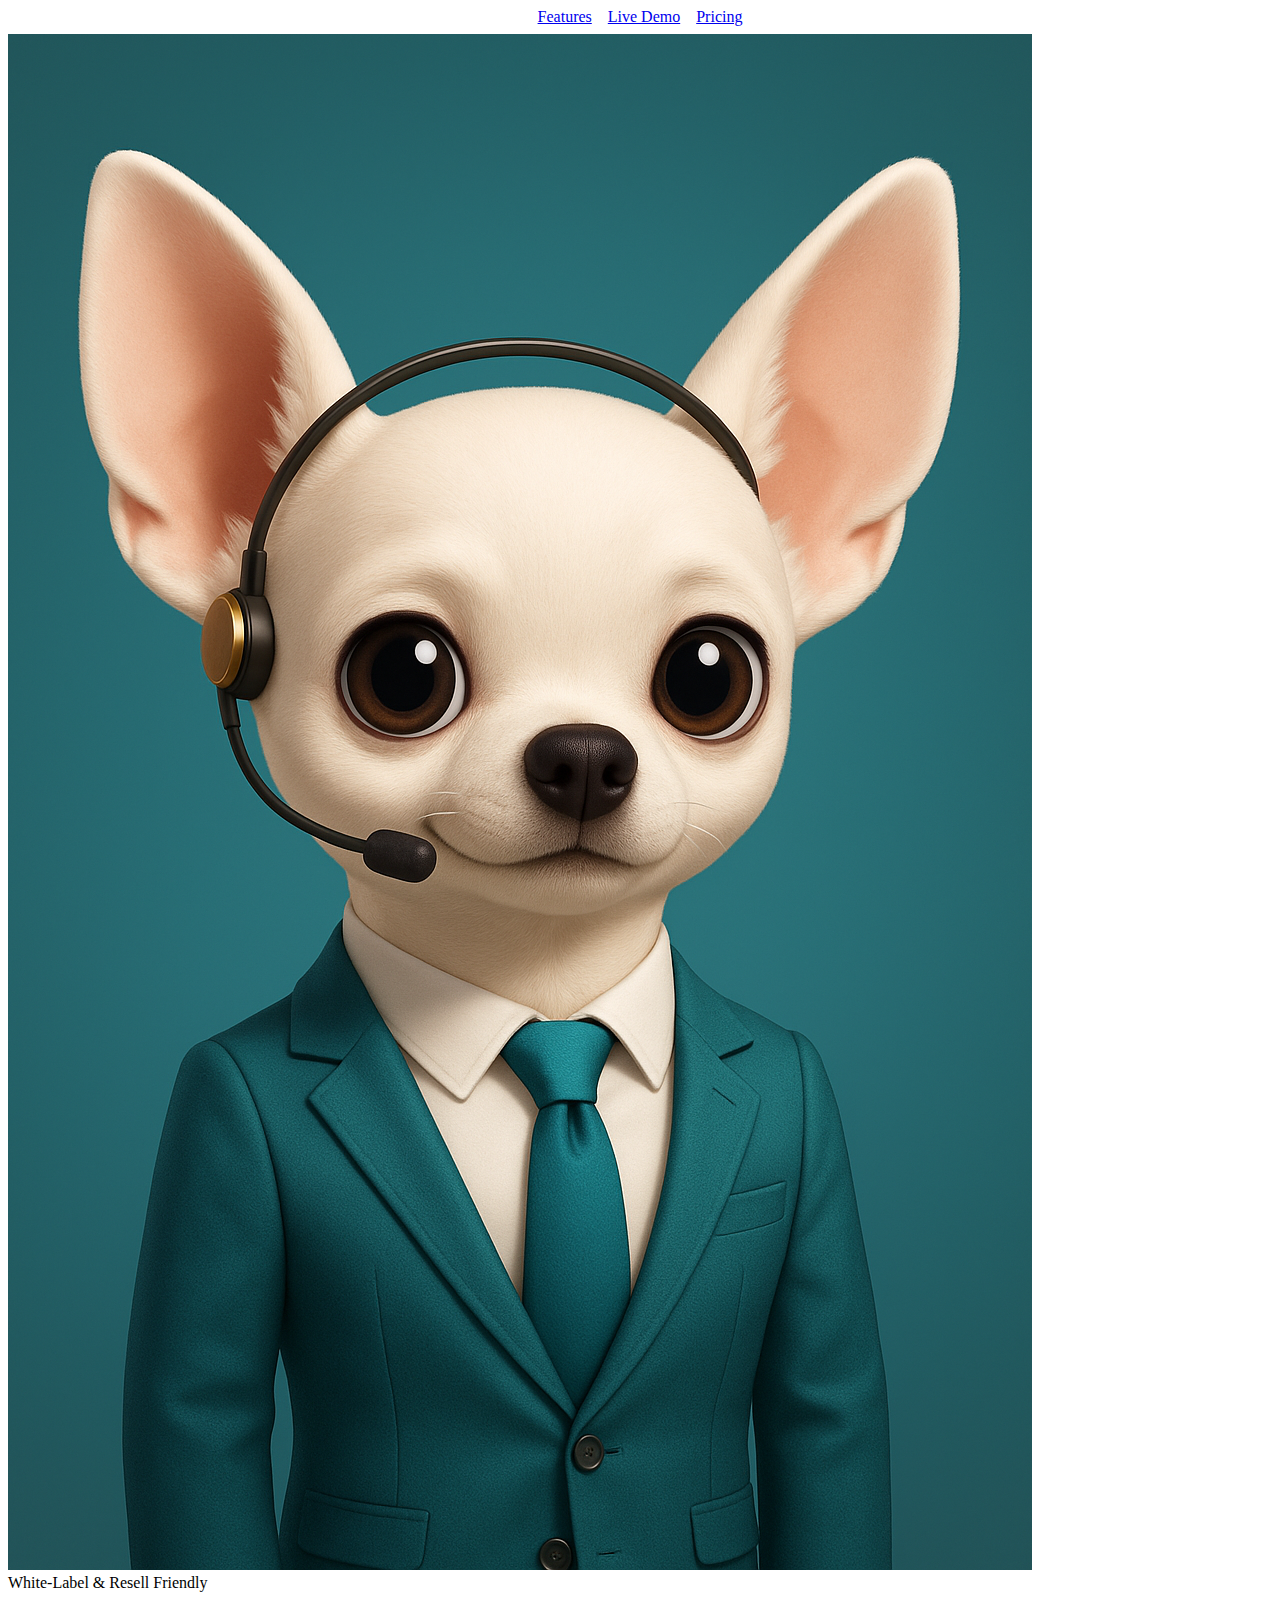
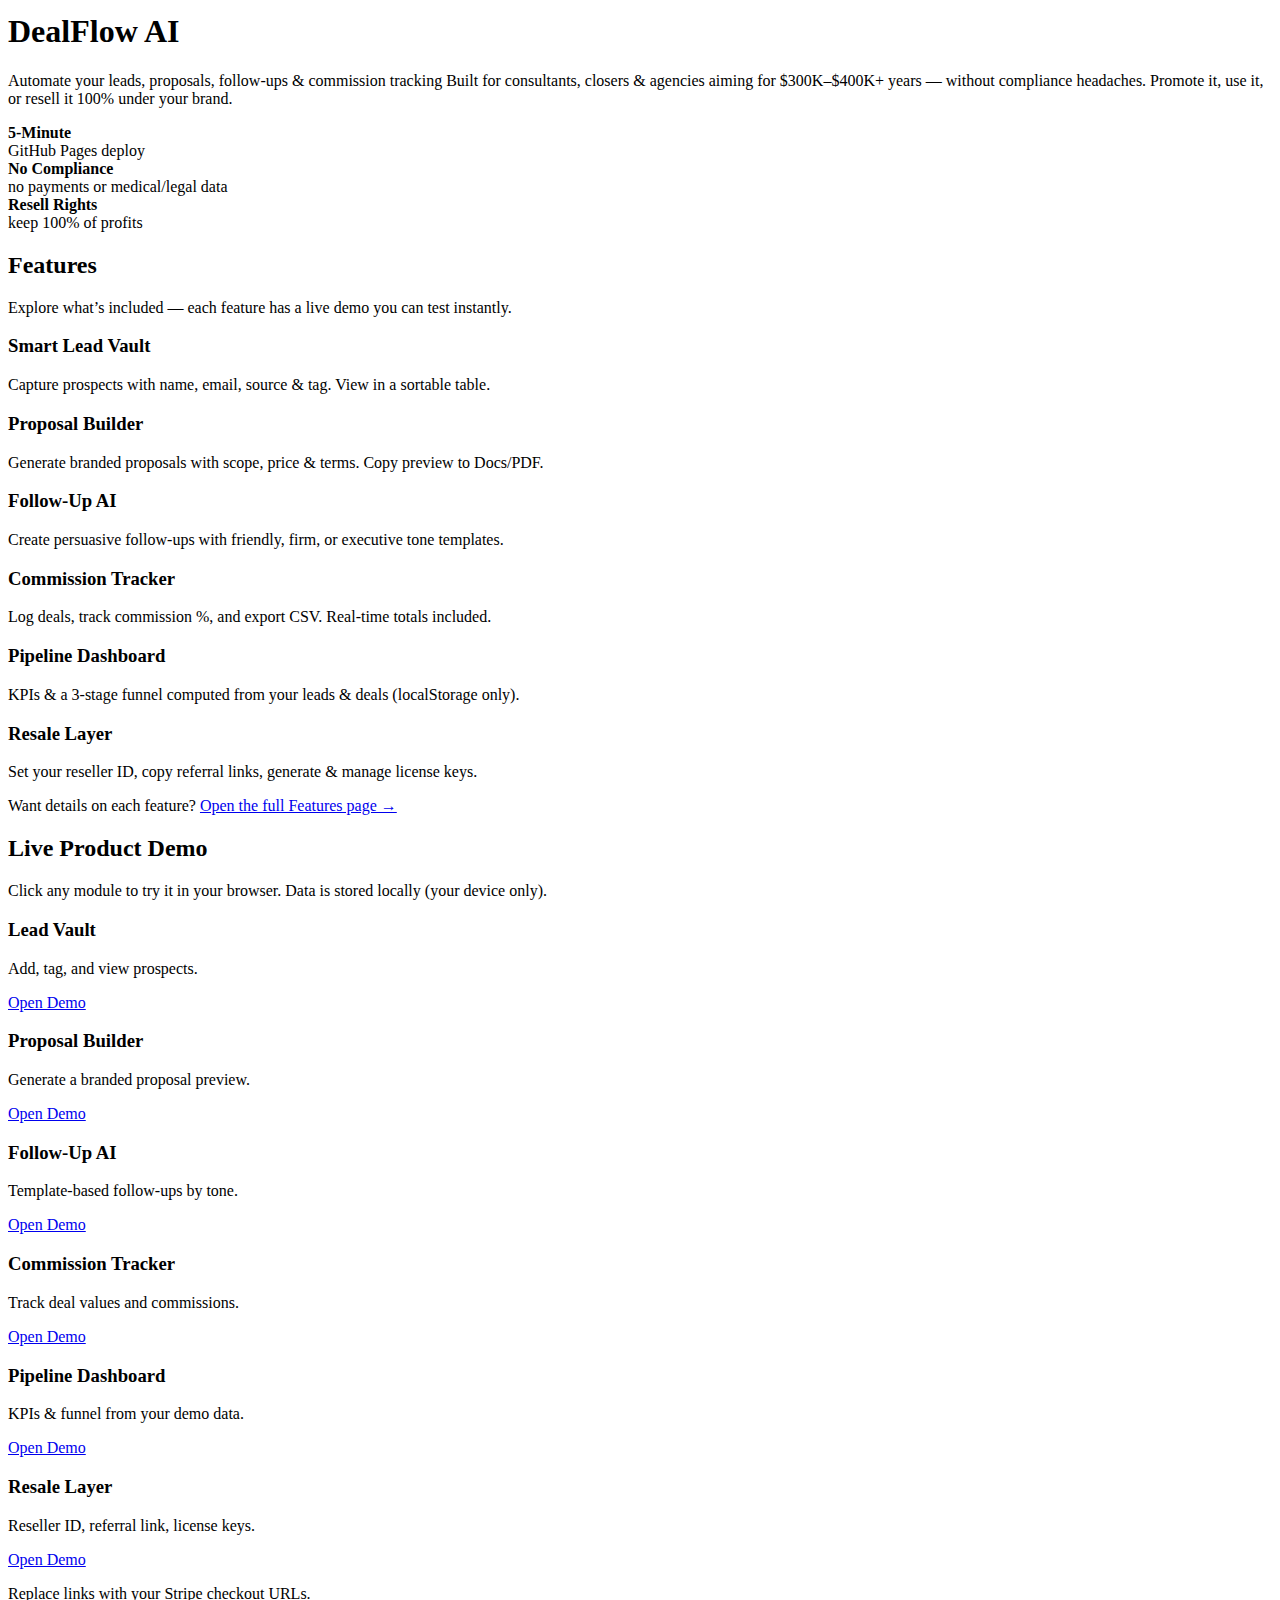
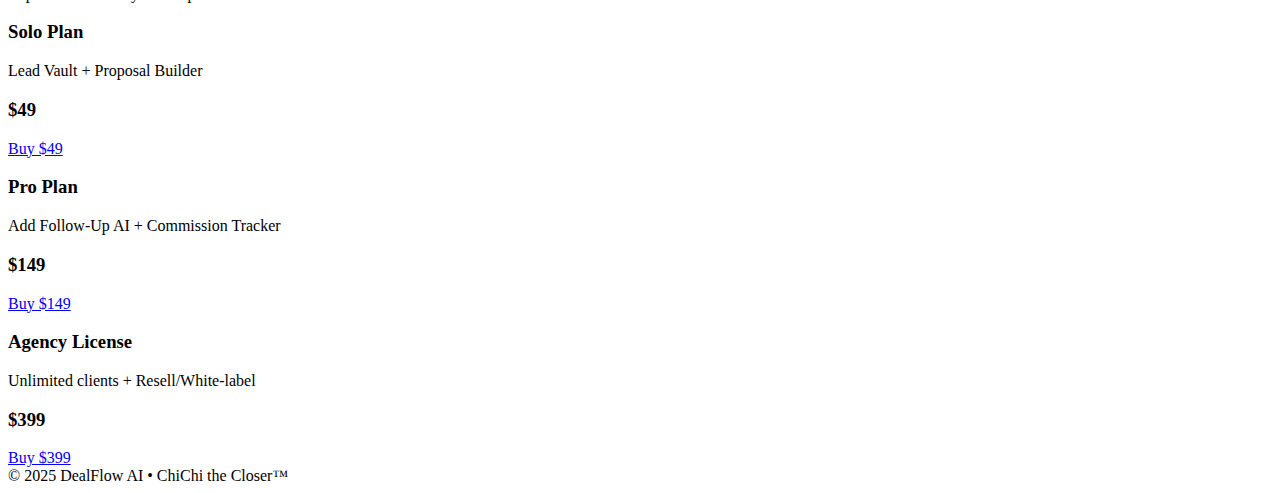
<file: index.html>
<!DOCTYPE html>
<html lang="en">
<head>
<meta charset="UTF-8"><meta name="viewport" content="width=device-width, initial-scale=1.0">
<title>DealFlow AI — Close More Clients Automatically</title>
<link href="https://fonts.googleapis.com/css2?family=Poppins:wght@400;600;700&display=swap" rel="stylesheet">
<link rel="stylesheet" href="assets/style.css">
</head>
<body>
<header class="hero">
  <nav class="wrap" style="display:flex;justify-content:center;gap:16px;margin-bottom:8px">
    <a class="btn alt" href="#features">Features</a>
    <a class="btn alt" href="#demo">Live Demo</a>
    <a class="btn" href="#pricing">Pricing</a>
  </nav>
  <div class="wrap">
    <img src="assets/images/chichi.png" alt="ChiChi the Closer">
    <div class="badge">White‑Label & Resell Friendly</div>
    <h1>DealFlow AI</h1>
    <p class="lead">Automate your leads, proposals, follow‑ups & commission tracking
Built for consultants, closers & agencies aiming for $300K–$400K+ years — without compliance headaches. Promote it, use it, or resell it 100% under your brand.</p>
    <div class="grid" style="margin-top:14px">
      <div class="kpi"><strong>5‑Minute</strong><div>GitHub Pages deploy</div></div>
      <div class="kpi"><strong>No Compliance</strong><div>no payments or medical/legal data</div></div>
      <div class="kpi"><strong>Resell Rights</strong><div>keep 100% of profits</div></div>
    </div>
  </div>
</header>


<section id="features">
  <div class="wrap">
    <h2>Features</h2>
    <p class="small">Explore what’s included — each feature has a live demo you can test instantly.</p>
    <div class="grid">
      <div class="card">
        <h3>Smart Lead Vault</h3>
        <p>Capture prospects with name, email, source & tag. View in a sortable table.</p>
      
      </div>
      <div class="card">
        <h3>Proposal Builder</h3>
        <p>Generate branded proposals with scope, price & terms. Copy preview to Docs/PDF.</p>
       
      </div>
      <div class="card">
        <h3>Follow‑Up AI</h3>
        <p>Create persuasive follow‑ups with friendly, firm, or executive tone templates.</p>
       
      </div>
      <div class="card">
        <h3>Commission Tracker</h3>
        <p>Log deals, track commission %, and export CSV. Real-time totals included.</p>
       
      </div>
      <div class="card">
        <h3>Pipeline Dashboard</h3>
        <p>KPIs & a 3-stage funnel computed from your leads & deals (localStorage only).</p>

      </div>
      <div class="card">
        <h3>Resale Layer</h3>
        <p>Set your reseller ID, copy referral links, generate & manage license keys.</p>
        
      </div>
    </div>
    <p class="small" style="margin-top:10px">Want details on each feature? <a href="features/index.html">Open the full Features page →</a></p>
  </div>
</section>

<section id="demo">
  <div class="wrap">
    <h2>Live Product Demo</h2>
    <p class="small">Click any module to try it in your browser. Data is stored locally (your device only).</p>
    <div class="grid">
      <div class="card"><h3>Lead Vault</h3><p>Add, tag, and view prospects.</p><a class="btn" href="demo/lead-vault.html">Open Demo</a></div>
      <div class="card"><h3>Proposal Builder</h3><p>Generate a branded proposal preview.</p><a class="btn" href="demo/proposal-builder.html">Open Demo</a></div>
      <div class="card"><h3>Follow‑Up AI</h3><p>Template-based follow-ups by tone.</p><a class="btn" href="demo/followup-ai.html">Open Demo</a></div>
      <div class="card"><h3>Commission Tracker</h3><p>Track deal values and commissions.</p><a class="btn" href="demo/commission-tracker.html">Open Demo</a></div>
      <div class="card"><h3>Pipeline Dashboard</h3><p>KPIs & funnel from your demo data.</p><a class="btn" href="demo/pipeline-dashboard.html">Open Demo</a></div>
      <div class="card"><h3>Resale Layer</h3><p>Reseller ID, referral link, license keys.</p><a class="btn" href="demo/resale-layer.html">Open Demo</a></div>
    </div>
  </div>
</section>

<section id="pricing">
  <div class="wrap">
    
    <p class="small">Replace links with your Stripe checkout URLs.</p>
    <div class="grid">
      <div class="card">
        <h3>Solo Plan</h3>
        <p>Lead Vault + Proposal Builder</p>
        <h3>$49</h3>
        <a class="btn" href="https://buy.stripe.com/" target="_blank" rel="noopener">Buy $49</a>
      </div>
      <div class="card">
        <h3>Pro Plan</h3>
        <p>Add Follow‑Up AI + Commission Tracker</p>
        <h3>$149</h3>
        <a class="btn" href="https://buy.stripe.com/" target="_blank" rel="noopener">Buy $149</a>
      </div>
      <div class="card">
        <h3>Agency License</h3>
        <p>Unlimited clients + Resell/White‑label</p>
        <h3>$399</h3>
        <a class="btn" href="https://buy.stripe.com/" target="_blank" rel="noopener">Buy $399</a>
      </div>
    </div>
  </div>
</section>

<footer>© 2025 DealFlow AI • ChiChi the Closer™</footer>
<script src="assets/demo.js"></script>
</body>
</html>
</file>
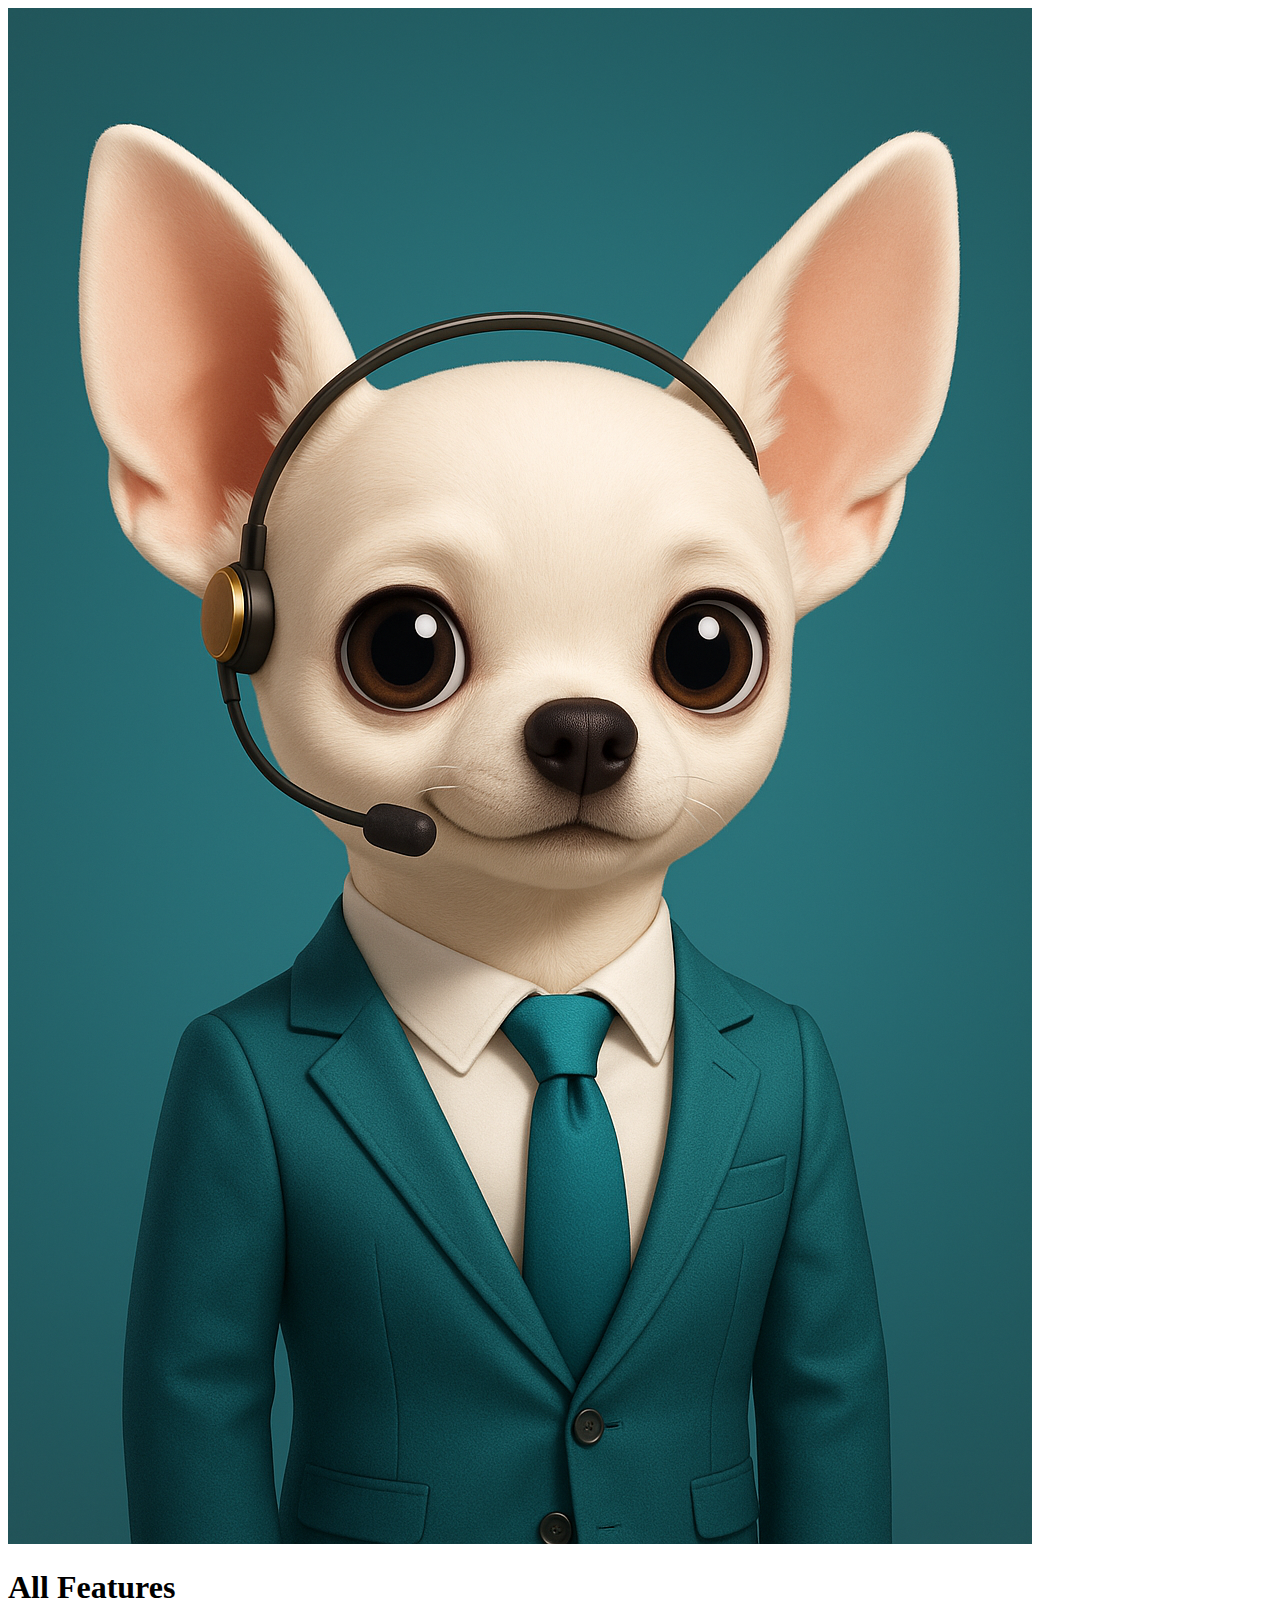
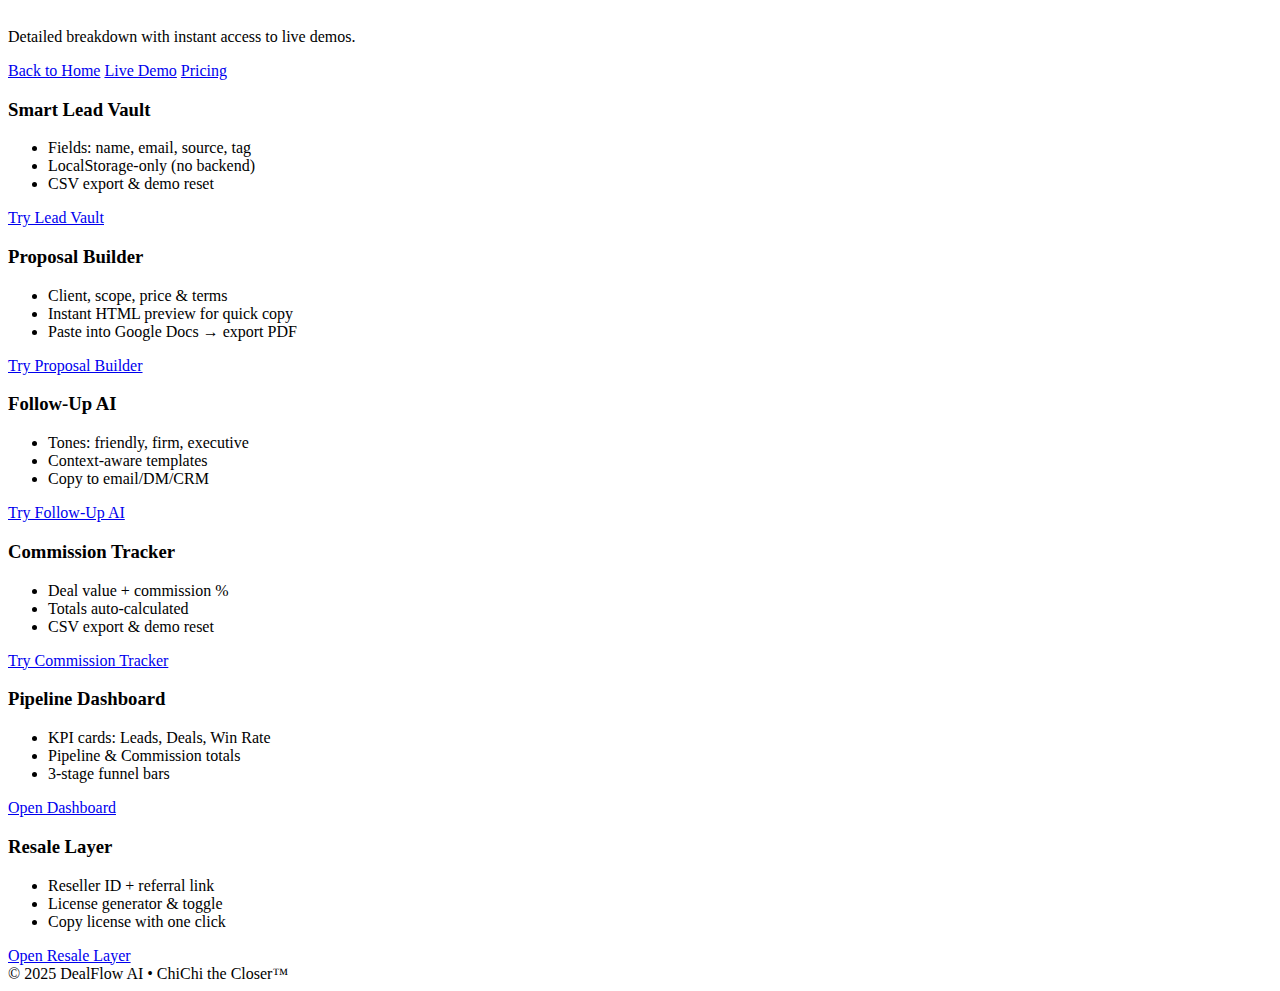
<file: features/index.html>
<!DOCTYPE html><html lang="en"><head>
<meta charset="UTF-8"><meta name="viewport" content="width=device-width, initial-scale=1.0">
<title>DealFlow AI — Features</title>
<link href="https://fonts.googleapis.com/css2?family=Poppins:wght@400;600;700&display=swap" rel="stylesheet">
<link rel="stylesheet" href="../assets/style.css">
</head><body>
<header class="hero"><div class="wrap">
  <img src="../assets/img/chichi.png" alt="ChiChi the Closer">
  <h1>All Features</h1>
  <p class="lead">Detailed breakdown with instant access to live demos.</p>
  <div class="row">
    <a class="btn" href="../index.html#features">Back to Home</a>
    <a class="btn alt" href="../index.html#demo">Live Demo</a>
    <a class="btn" href="../index.html#pricing">Pricing</a>
  </div>
</div></header>

<section><div class="wrap">
  <div class="grid">
    <div class="card">
      <h3>Smart Lead Vault</h3>
      <ul>
        <li>Fields: name, email, source, tag</li>
        <li>LocalStorage-only (no backend)</li>
        <li>CSV export & demo reset</li>
      </ul>
      <a class="btn" href="../demo/lead-vault.html">Try Lead Vault</a>
    </div>
    <div class="card">
      <h3>Proposal Builder</h3>
      <ul>
        <li>Client, scope, price & terms</li>
        <li>Instant HTML preview for quick copy</li>
        <li>Paste into Google Docs → export PDF</li>
      </ul>
      <a class="btn" href="../demo/proposal-builder.html">Try Proposal Builder</a>
    </div>
    <div class="card">
      <h3>Follow‑Up AI</h3>
      <ul>
        <li>Tones: friendly, firm, executive</li>
        <li>Context-aware templates</li>
        <li>Copy to email/DM/CRM</li>
      </ul>
      <a class="btn" href="../demo/followup-ai.html">Try Follow‑Up AI</a>
    </div>
    <div class="card">
      <h3>Commission Tracker</h3>
      <ul>
        <li>Deal value + commission %</li>
        <li>Totals auto-calculated</li>
        <li>CSV export & demo reset</li>
      </ul>
      <a class="btn" href="../demo/commission-tracker.html">Try Commission Tracker</a>
    </div>
    <div class="card">
      <h3>Pipeline Dashboard</h3>
      <ul>
        <li>KPI cards: Leads, Deals, Win Rate</li>
        <li>Pipeline & Commission totals</li>
        <li>3-stage funnel bars</li>
      </ul>
      <a class="btn" href="../demo/pipeline-dashboard.html">Open Dashboard</a>
    </div>
    <div class="card">
      <h3>Resale Layer</h3>
      <ul>
        <li>Reseller ID + referral link</li>
        <li>License generator & toggle</li>
        <li>Copy license with one click</li>
      </ul>
      <a class="btn" href="../demo/resale-layer.html">Open Resale Layer</a>
    </div>
  </div>
</div></section>

<footer>© 2025 DealFlow AI • ChiChi the Closer™</footer>
</body></html>
</file>
<file: assets/style.css>

</file>
